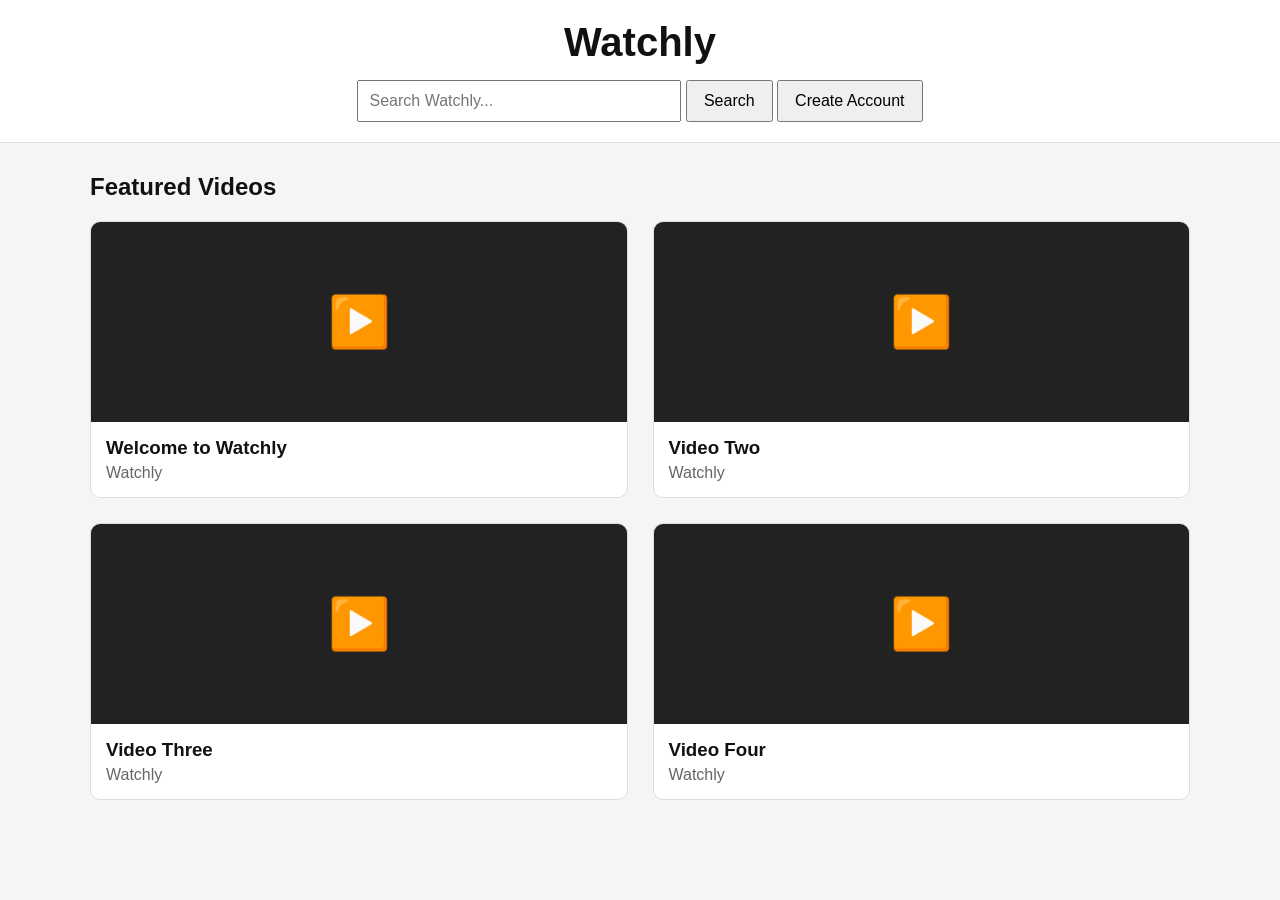
<file: index.html>
<!DOCTYPE html>
<html lang="en">
<head>
    <meta charset="UTF-8">
    <meta name="viewport" content="width=device-width, initial-scale=1.0">

    <title>Watchly</title>

    <link rel="stylesheet" href="style.css">

    <link rel="manifest" href="manifest.json">
    <link rel="apple-touch-icon" href="watchly-icon-512.png">
    <meta name="theme-color" content="#ffffff">
</head>

<body>

    <header>
        <h1>Watchly</h1>

        <input
            type="text"
            id="search"
            placeholder="Search Watchly..."
        >

        <button onclick="searchVideos()">Search</button>

        <a href="account.html">
            <button>Create Account</button>
        </a>
    </header>

    <main>
        <h2>Featured Videos</h2>

        <div id="video-grid">

            <div class="video-card">
                <div class="thumbnail">▶️</div>
                <h3>Welcome to Watchly</h3>
                <p>Watchly</p>
            </div>

            <div class="video-card">
                <div class="thumbnail">▶️</div>
                <h3>Video Two</h3>
                <p>Watchly</p>
            </div>

            <div class="video-card">
                <div class="thumbnail">▶️</div>
                <h3>Video Three</h3>
                <p>Watchly</p>
            </div>

            <div class="video-card">
                <div class="thumbnail">▶️</div>
                <h3>Video Four</h3>
                <p>Watchly</p>
            </div>

        </div>
    </main>

    <script src="script.js"></script>

    <script>
        if ("serviceWorker" in navigator) {
            navigator.serviceWorker.register("service-worker.js")
                .then(() => {
                    console.log("Watchly service worker registered.");
                })
                .catch(error => {
                    console.error(
                        "Service worker registration failed:",
                        error
                    );
                });
        }
    </script>

</body>
</html>
</file>
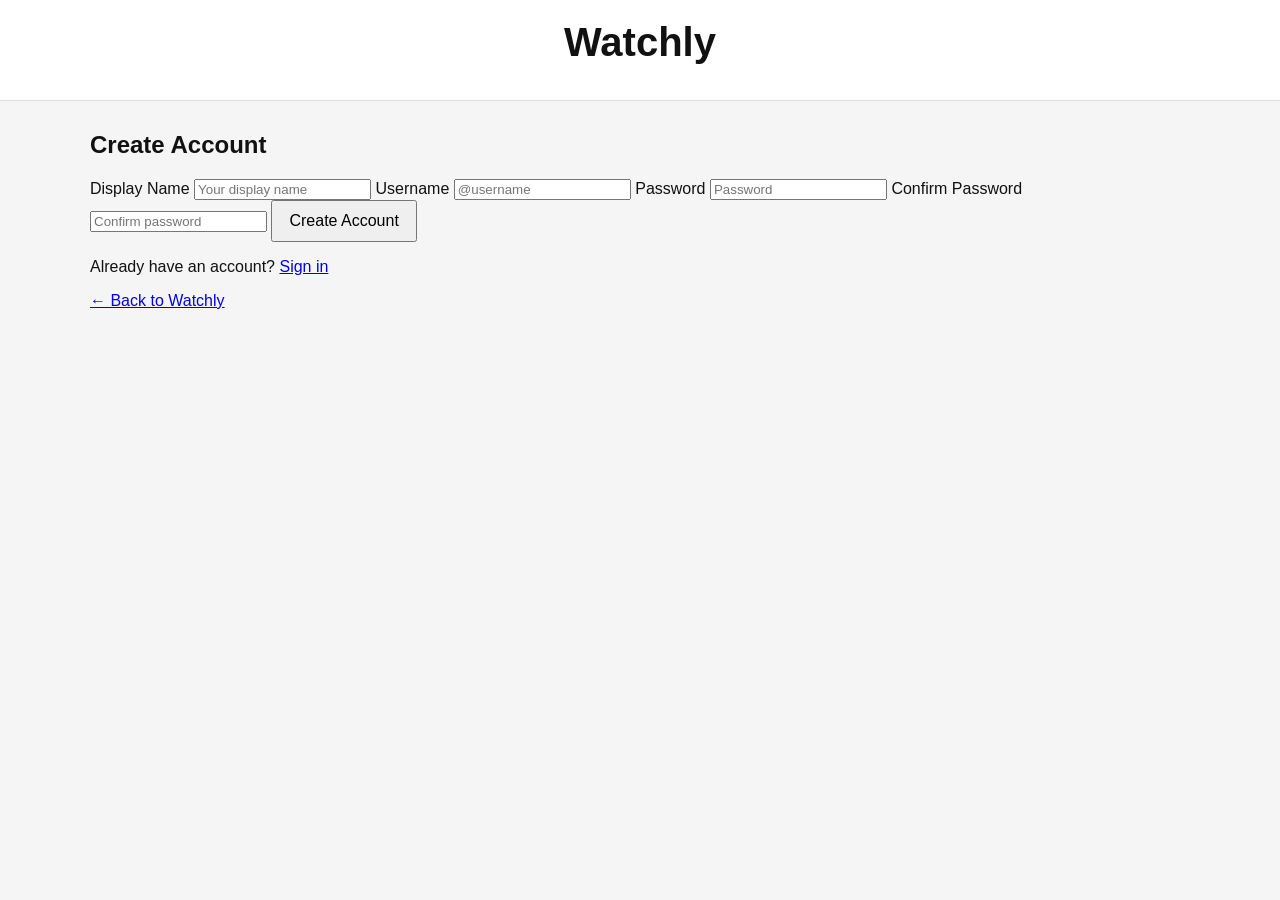
<file: account.html>
<!DOCTYPE html>
<html lang="en">
<head>
    <meta charset="UTF-8">
    <meta name="viewport" content="width=device-width, initial-scale=1.0">
    <title>Create Account - Watchly</title>
    <link rel="stylesheet" href="style.css">
</head>

<body>

    <header>
        <h1>Watchly</h1>
    </header>

    <main class="account-page">

        <div class="account-box">

            <h2>Create Account</h2>

            <label for="display-name">Display Name</label>
            <input
                type="text"
                id="display-name"
                placeholder="Your display name"
                autocomplete="name"
            >

            <label for="username">Username</label>
            <input
                type="text"
                id="username"
                placeholder="@username"
                autocomplete="username"
            >

            <label for="password">Password</label>
            <input
                type="password"
                id="password"
                placeholder="Password"
                autocomplete="new-password"
            >

            <label for="confirm-password">Confirm Password</label>
            <input
                type="password"
                id="confirm-password"
                placeholder="Confirm password"
                autocomplete="new-password"
            >

            <button onclick="createAccount()">Create Account</button>

            <p id="account-message"></p>

            <p class="account-link">
                Already have an account?
                <a href="signin.html">Sign in</a>
            </p>

            <p class="account-link">
                <a href="index.html">← Back to Watchly</a>
            </p>

        </div>

    </main>

    <script>
        function createAccount() {
            const displayName =
                document.getElementById("display-name").value.trim();

            const username =
                document.getElementById("username").value.trim();

            const password =
                document.getElementById("password").value;

            const confirmPassword =
                document.getElementById("confirm-password").value;

            const message =
                document.getElementById("account-message");

            // Make sure every field is filled out
            if (!displayName || !username || !password || !confirmPassword) {
                message.textContent = "Please fill out every field.";
                return;
            }

            // Make sure the username starts with @
            if (!username.startsWith("@")) {
                message.textContent = "Your username must start with @.";
                return;
            }

            // Make sure the username has something after @
            if (username.length < 2) {
                message.textContent = "Please enter a username after @.";
                return;
            }

            // Make sure the passwords match
            if (password !== confirmPassword) {
                message.textContent = "Passwords do not match.";
                return;
            }

            // Make sure the password isn't extremely short
            if (password.length < 6) {
                message.textContent = "Your password must be at least 6 characters.";
                return;
            }

            /*
                Temporary account storage.

                This lets us test the account system before
                Watchly has a real backend.

                DO NOT use this for real passwords.
            */
            const account = {
                displayName: displayName,
                username: username
            };

            localStorage.setItem(
                "watchlyAccount",
                JSON.stringify(account)
            );

            // Tell the user the account was created
            message.textContent = "Account created! Welcome to Watchly!";

            // Give the message a moment to appear
            setTimeout(function() {
                window.location.href = "index.html";
            }, 1000);
        }
    </script>

</body>
</html>
</file>
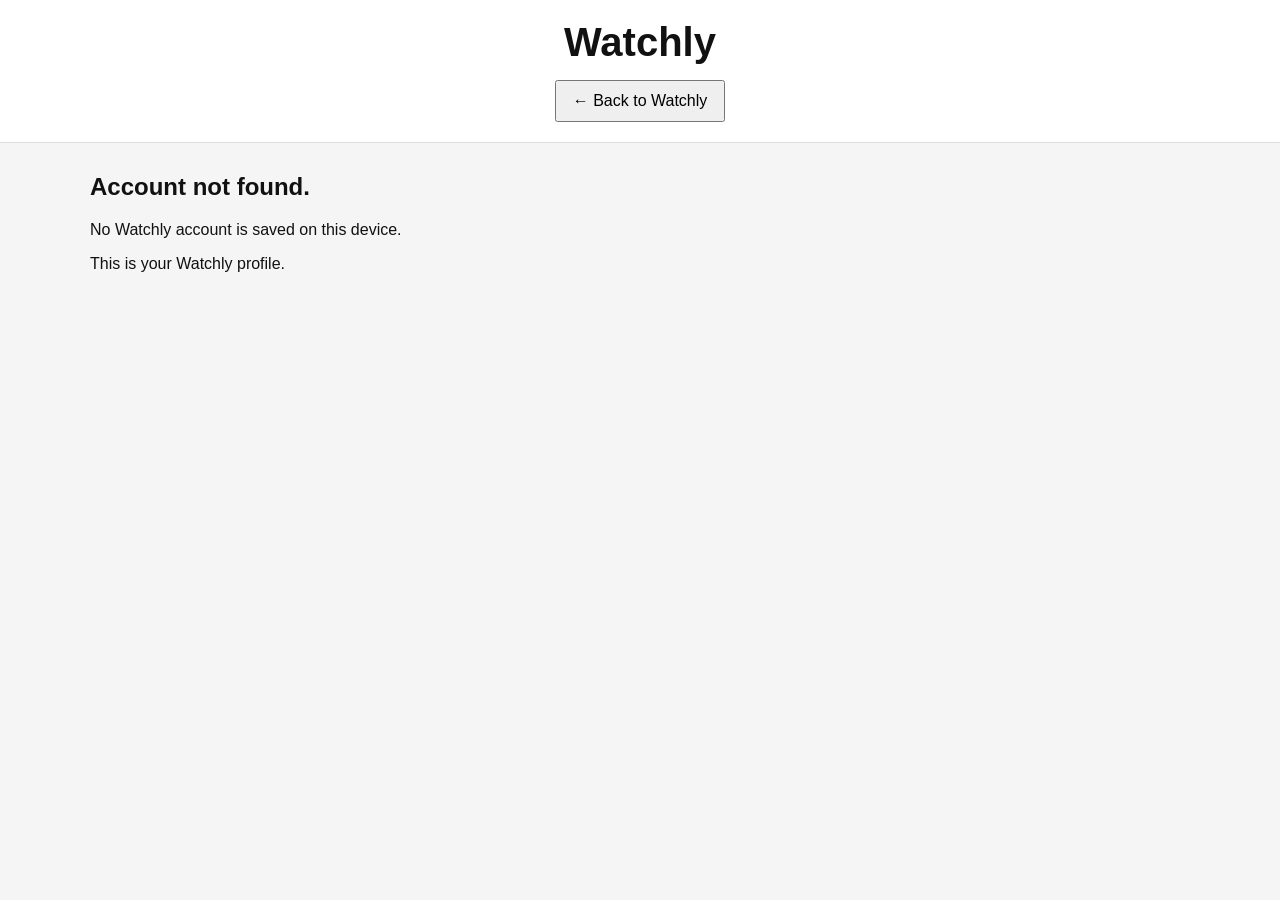
<file: profile.html>
<!DOCTYPE html>
<html lang="en">
<head>
    <meta charset="UTF-8">
    <meta name="viewport" content="width=device-width, initial-scale=1.0">

    <title>Profile - Watchly</title>

    <link rel="stylesheet" href="style.css">

    <link rel="manifest" href="manifest.json">
    <meta name="theme-color" content="#ffffff">
</head>

<body>

    <header>
        <h1>Watchly</h1>

        <a href="index.html">
            <button>← Back to Watchly</button>
        </a>
    </header>

    <main class="account-page">

        <div class="account-box">

            <h2 id="profile-display-name">Loading...</h2>

            <p id="profile-username"></p>

            <p>This is your Watchly profile.</p>

        </div>

    </main>

    <script>
        function loadProfile() {
            const savedAccount =
                localStorage.getItem("watchlyAccount");

            if (!savedAccount) {
                document.getElementById("profile-display-name").textContent =
                    "Account not found.";

                document.getElementById("profile-username").textContent =
                    "No Watchly account is saved on this device.";

                return;
            }

            const account = JSON.parse(savedAccount);

            document.getElementById("profile-display-name").textContent =
                account.displayName;

            document.getElementById("profile-username").textContent =
                account.username;
        }

        loadProfile();
    </script>

</body>
</html>
</file>
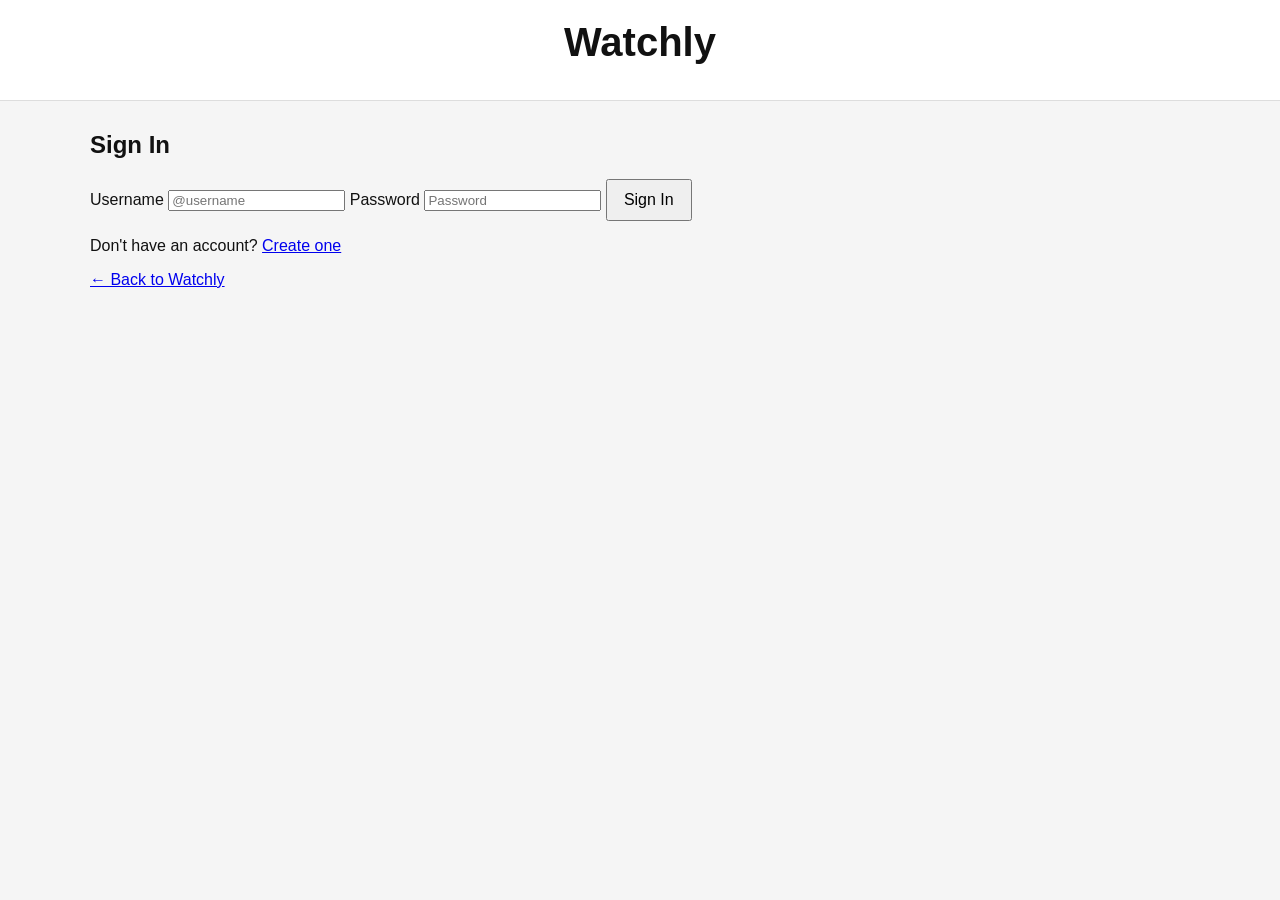
<file: signin.html>
<!DOCTYPE html>
<html lang="en">
<head>
    <meta charset="UTF-8">
    <meta name="viewport" content="width=device-width, initial-scale=1.0">
    <title>Sign In - Watchly</title>
    <link rel="stylesheet" href="style.css">
</head>

<body>

    <header>
        <h1>Watchly</h1>
    </header>

    <main class="account-page">

        <div class="account-box">

            <h2>Sign In</h2>

            <label for="username">Username</label>
            <input
                type="text"
                id="username"
                placeholder="@username"
                autocomplete="username"
            >

            <label for="password">Password</label>
            <input
                type="password"
                id="password"
                placeholder="Password"
                autocomplete="current-password"
            >

            <button onclick="signIn()">Sign In</button>

            <p id="signin-message"></p>

            <p class="account-link">
                Don't have an account?
                <a href="account.html">Create one</a>
            </p>

            <p class="account-link">
                <a href="index.html">← Back to Watchly</a>
            </p>

        </div>

    </main>

    <script>
        function signIn() {
            const username =
                document.getElementById("username").value.trim();

            const password =
                document.getElementById("password").value;

            const message =
                document.getElementById("signin-message");

            if (!username || !password) {
                message.textContent = "Please enter your username and password.";
                return;
            }

            const savedAccount =
                localStorage.getItem("watchlyAccount");

            if (!savedAccount) {
                message.textContent =
                    "No Watchly account has been created on this device yet.";
                return;
            }

            const account = JSON.parse(savedAccount);

            if (username !== account.username) {
                message.textContent = "Username not found.";
                return;
            }

            /*
                The current prototype does not securely store passwords,
                so we cannot actually verify the password yet.
            */

            message.textContent = "Signed in! Welcome back, " +
                account.displayName + "!";

            localStorage.setItem("watchlySignedIn", "true");

            setTimeout(function() {
                window.location.href = "index.html";
            }, 1000);
        }
    </script>

</body>
</html>
</file>
<file: style.css>
body {
    margin: 0;
    font-family: Arial, sans-serif;
    background-color: #f5f5f5;
    color: #111;
}

header {
    padding: 20px;
    text-align: center;
    background-color: white;
    border-bottom: 1px solid #ddd;
}

h1 {
    margin: 0 0 15px;
    font-size: 40px;
}

#search {
    width: 300px;
    padding: 10px;
    font-size: 16px;
}

button {
    padding: 10px 16px;
    font-size: 16px;
    cursor: pointer;
}

main {
    max-width: 1100px;
    margin: 30px auto;
    padding: 0 20px;
}

h2 {
    margin-bottom: 20px;
}

#video-grid {
    display: grid;
    grid-template-columns: repeat(2, 1fr);
    gap: 25px;
}

.video-card {
    background-color: white;
    border: 1px solid #ddd;
    border-radius: 10px;
    overflow: hidden;
    cursor: pointer;
}

.thumbnail {
    height: 200px;
    background-color: #222;
    color: white;
    display: flex;
    align-items: center;
    justify-content: center;
    font-size: 50px;
}

.video-card h3 {
    margin: 15px 15px 5px;
}

.video-card p {
    margin: 0 15px 15px;
    color: #666;
}

@media (max-width: 700px) {
    #video-grid {
        grid-template-columns: 1fr;
    }

    #search {
        width: 70%;
    }
}
</file>
